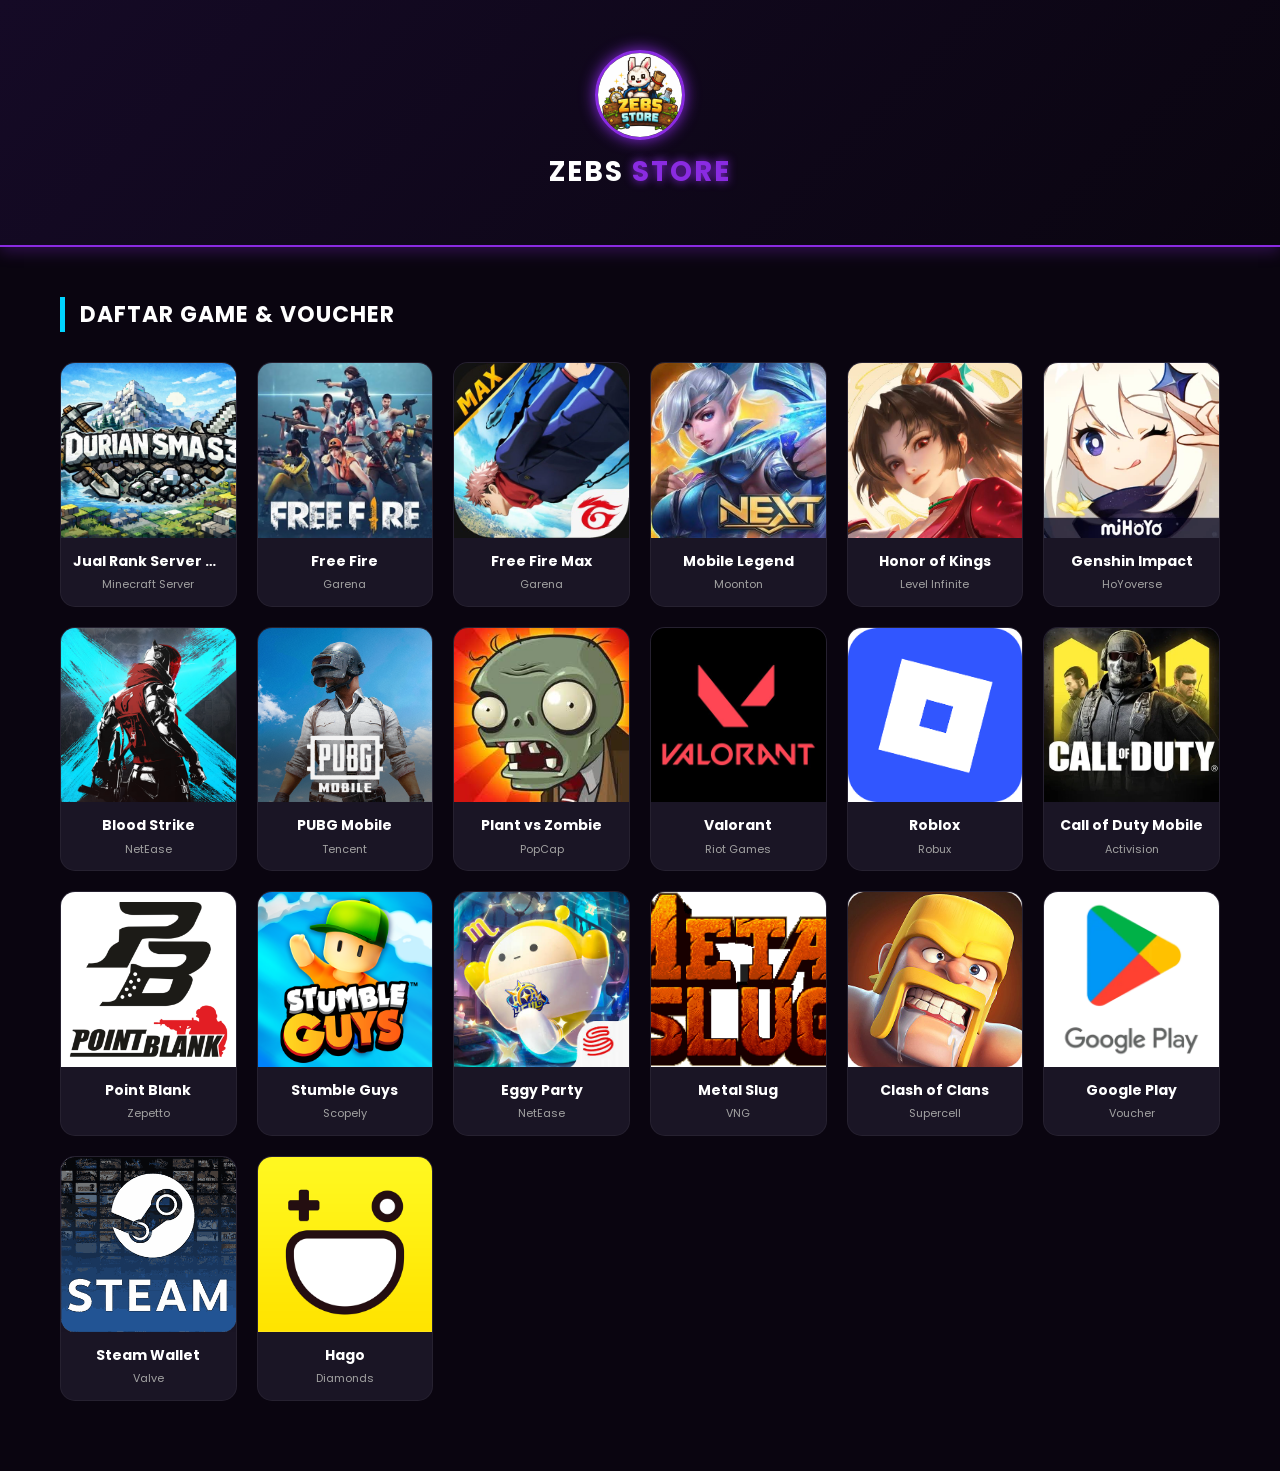
<file: index.html>
<!DOCTYPE html>
<html lang="id">
<head>
    <meta charset="UTF-8">
    <meta name="viewport" content="width=device-width, initial-scale=1.0">
    <title>ZEBS STORE - Top Up Game Terlengkap</title>
    <link rel="stylesheet" href="style.css">
    <link href="https://fonts.googleapis.com/css2?family=Poppins:wght@400;600;700&display=swap" rel="stylesheet">
</head>
<body>
    <header>
        <div class="container header-container">
            <div class="logo-container">
                <img src="assets/kelinci-bg.jpg" alt="Logo" class="logo-img">
                <h1 class="logo-text">ZEBS <span>STORE</span></h1>
            </div>
        </div>
    </header>

    <section id="game-section" class="container">
        <h3 class="section-title">Daftar Game & Voucher</h3>
        <div class="games-grid" id="gameGrid">
            </div>
    </section>

    <script>
        const games = [
            {n: "Jual Rank Server DurianSMA", i: "assets/mc.jpg", p: "Minecraft Server"},
            {n: "Free Fire", i: "assets/ff.jpg", p: "Garena"},
            {n: "Free Fire Max", i: "assets/ff-max.jpg", p: "Garena"},
            {n: "Mobile Legend", i: "assets/ml.jpg", p: "Moonton"},
            {n: "Honor of Kings", i: "assets/hok.jpg", p: "Level Infinite"},
            {n: "Genshin Impact", i: "assets/genshin.jpg", p: "HoYoverse"},
            {n: "Blood Strike", i: "assets/bls.jpg", p: "NetEase"}, 
            {n: "PUBG Mobile", i: "assets/pubg.jpg", p: "Tencent"},
            {n: "Plant vs Zombie", i: "assets/pvz.jpg", p: "PopCap"},
            {n: "Valorant", i: "assets/valorant.jpg", p: "Riot Games"},
            {n: "Roblox", i: "assets/roblox.jpg", p: "Robux"},
            {n: "Call of Duty Mobile", i: "assets/codm.jpg", p: "Activision"},
            {n: "Point Blank", i: "assets/pb.jpg", p: "Zepetto"},
            {n: "Stumble Guys", i: "assets/stumble.jpg", p: "Scopely"},
            {n: "Eggy Party", i: "assets/eggy.jpg", p: "NetEase"},
            {n: "Metal Slug", i: "assets/metal-slug.jpg", p: "VNG"},
            {n: "Clash of Clans", i: "assets/coc.jpg", p: "Supercell"},
            {n: "Google Play", i: "assets/gp.jpg", p: "Voucher"},
            {n: "Steam Wallet", i: "assets/steam.jpg", p: "Valve"},
            {n: "Hago", i: "assets/hago.jpg", p: "Diamonds"}
        ];
        
        // Memasukkan game ke grid secara otomatis
        const grid = document.getElementById('gameGrid');
        grid.innerHTML = games.map(g => `
            <a href="form.html?game=${encodeURIComponent(g.n)}" class="game-card">
                <div class="game-img-container"><img src="${g.i}" alt="${g.n}" class="game-img"></div>
                <div class="game-info"><h4>${g.n}</h4><p>${g.p}</p></div>
            </a>
        `).join('');
    </script>

    <script src="script.js"></script>
</body>
</html>
</file>
<file: style.css>
/* --- ZEBS STORE - OFFICIAL STYLESHEET --- */
:root {
    --primary-color: #8a2be2; /* Ungu khas Zebs Store */
    --secondary-color: #00d4ff; /* Biru Neon */
    --bg-dark: #0a0510;
    --card-bg: #1a1525;
    --text-white: #ffffff;
    --text-gray: #a2a2a2;
}

* {
    margin: 0;
    padding: 0;
    box-sizing: border-box;
    font-family: 'Poppins', sans-serif;
}

body {
    background-color: var(--bg-dark);
    color: var(--text-white);
    line-height: 1.6;
    overflow-x: hidden;
    transition: opacity 0.5s ease; /* Untuk animasi fade-out script.js */
}

.container {
    max-width: 1200px;
    margin: 0 auto;
    padding: 20px;
}

/* --- HEADER & LOGO --- */
header {
    background: linear-gradient(135deg, #150a26 0%, #0a0510 100%);
    padding: 30px 0;
    border-bottom: 2px solid var(--primary-color);
    box-shadow: 0 4px 15px rgba(138, 43, 226, 0.3);
}

.header-container {
    display: flex;
    justify-content: center;
    align-items: center;
}

.logo-container {
    display: flex;
    flex-direction: column;
    align-items: center;
    gap: 10px;
}

.logo-img {
    width: 90px;
    height: 90px;
    border-radius: 50%;
    border: 3px solid var(--primary-color);
    object-fit: cover;
    box-shadow: 0 0 15px var(--primary-color);
}

.logo-text {
    font-size: 28px;
    font-weight: 700;
    letter-spacing: 2px;
}

.logo-text span {
    color: var(--primary-color);
    text-shadow: 0 0 10px var(--primary-color);
}

/* --- SECTION TITLE --- */
.section-title {
    font-size: 22px;
    margin: 30px 0;
    padding-left: 15px;
    border-left: 5px solid var(--secondary-color);
    text-transform: uppercase;
    letter-spacing: 1px;
}

/* --- GAMES GRID SYSTEM --- */
.games-grid {
    display: grid;
    grid-template-columns: repeat(auto-fill, minmax(160px, 1fr));
    gap: 20px;
    margin-bottom: 50px;
}

.game-card {
    background: var(--card-bg);
    border-radius: 15px;
    overflow: hidden;
    text-decoration: none;
    color: white;
    transition: all 0.3s ease;
    border: 1px solid rgba(255, 255, 255, 0.05);
    display: flex;
    flex-direction: column;
}

.game-card:hover {
    transform: translateY(-8px);
    border-color: var(--primary-color);
    box-shadow: 0 10px 20px rgba(138, 43, 226, 0.2);
}

.game-card.active {
    border-color: var(--secondary-color);
    transform: scale(0.95);
}

.game-img-container {
    width: 100%;
    aspect-ratio: 1 / 1;
    overflow: hidden;
}

.game-img {
    width: 100%;
    height: 100%;
    object-fit: cover;
    transition: transform 0.5s ease;
}

.game-card:hover .game-img {
    transform: scale(1.1);
}

.game-info {
    padding: 12px;
    text-align: center;
}

.game-info h4 {
    font-size: 14px;
    margin-bottom: 4px;
    white-space: nowrap;
    overflow: hidden;
    text-overflow: ellipsis;
}

.game-info p {
    font-size: 11px;
    color: var(--text-gray);
}

/* --- ANIMASI LOADING (FOR SCRIPT.JS) --- */
#loader-overlay {
    position: fixed;
    inset: 0;
    background: var(--bg-dark);
    z-index: 9999;
    display: flex;
    justify-content: center;
    align-items: center;
}

.loader {
    width: 50px;
    height: 50px;
    border: 4px solid rgba(255, 255, 255, 0.1);
    border-left-color: var(--primary-color);
    border-radius: 50%;
    animation: spin 1s linear infinite;
}

@keyframes spin {
    to { transform: rotate(360deg); }
}

/* --- SYSTEM TOAST (NOTIFIKASI) --- */
.toast {
    position: fixed;
    bottom: -100px; /* Sembunyi di bawah */
    left: 50%;
    transform: translateX(-50%);
    background: linear-gradient(90deg, var(--primary-color), #4b0082);
    color: white;
    padding: 12px 30px;
    border-radius: 50px;
    font-weight: 600;
    box-shadow: 0 5px 15px rgba(0,0,0,0.5);
    z-index: 10000;
    transition: bottom 0.5s cubic-bezier(0.175, 0.885, 0.32, 1.275);
    white-space: nowrap;
}

.toast.show {
    bottom: 30px; /* Muncul ke atas */
}

/* --- RESPONSIVE MOBILE --- */
@media (max-width: 480px) {
    .games-grid {
        grid-template-columns: repeat(2, 1fr); /* 2 Kolom di HP */
        gap: 15px;
    }
    
    .logo-img {
        width: 70px;
        height: 70px;
    }
    
    .logo-text {
        font-size: 22px;
    }
}
</file>
